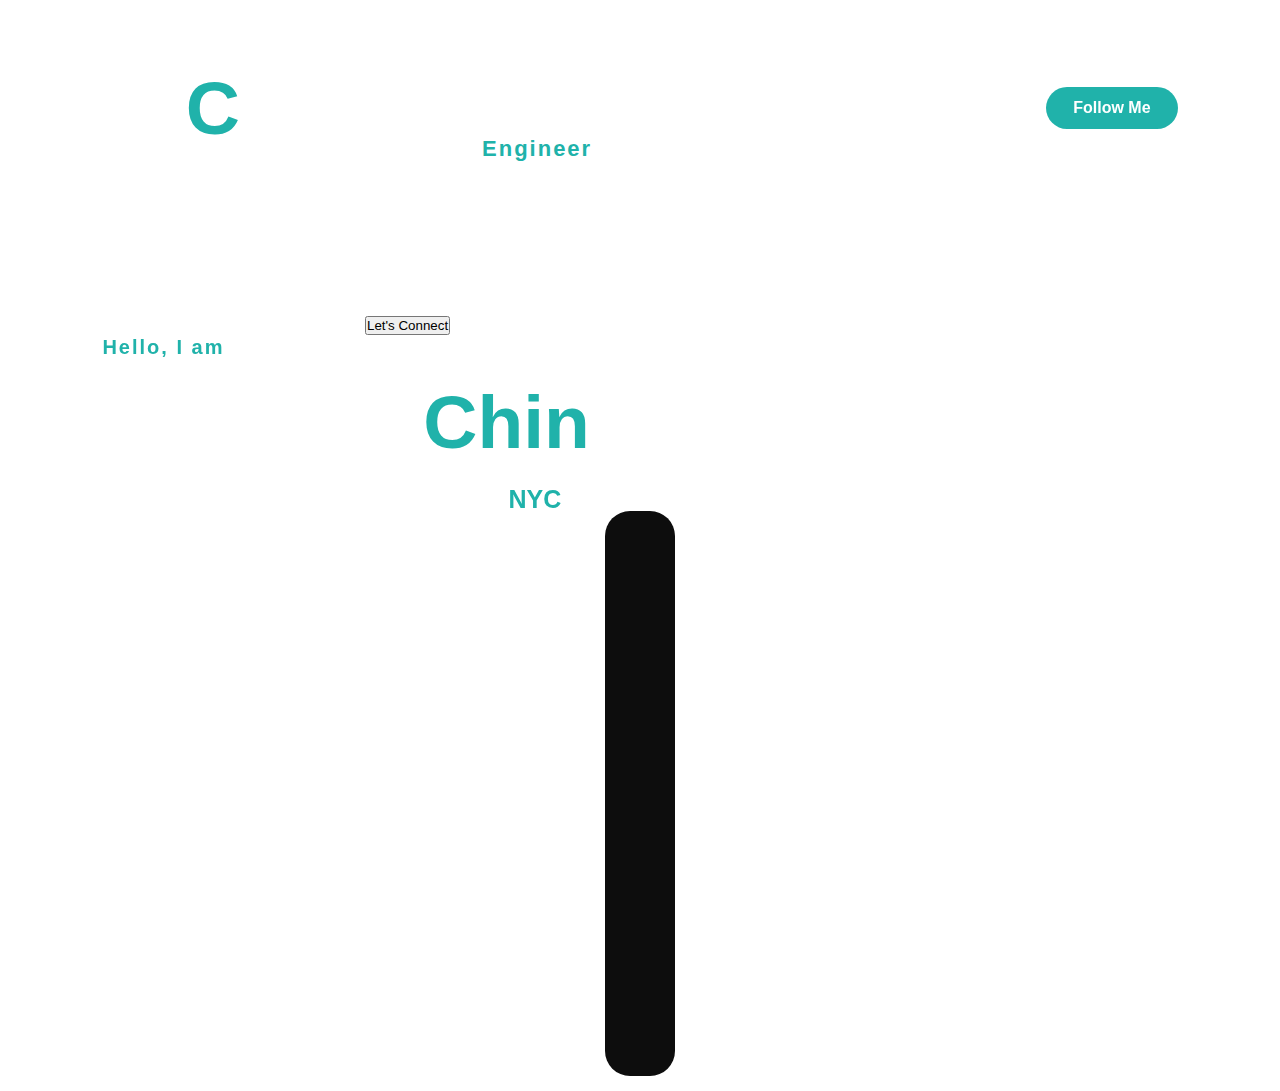
<file: WebsitePortfolio/Homepage.html>
<!DOCTYPE html>
<html lang="en">
<head>
    <meta charset="UTF-8">
    <meta http-equiv="X-UA-Compatible" content="IE=edge">
    <meta name="viewport" content="width=device-width, initial-scale=1.0">
    <title>Matthew's  Portfolio</title>
    <link rel="stylesheet" href="style.css" />
    <script
            src="https://code.jquery.com/jquery-3.3.1.min.js"
            integrity="sha256-FgpCb/KJQlLNfOu91ta32o/NMZxltwRo8QtmkMRdAu8="
            crossorigin="anonymous"
        ></script>
    <link rel="stylesheet" href="https://cdnjs.cloudflare.com/ajax/libs/font-awesome/6.2.0/css/all.min.css" integrity="sha512-xh6O/CkQoPOWDdYTDqeRdPCVd1SpvCA9XXcUnZS2FmJNp1coAFzvtCN9BmamE+4aHK8yyUHUSCcJHgXloTyT2A==" crossorigin="anonymous" referrerpolicy="no-referrer" />
    <script src="app.js" charset="utf-8"></script>
</head>
<body>
<!--First page-->

    <div class="first">
        <nav>
            <h1 class="head">M.<span>C</span></h1>
            <ul>
                <li><a href="file:///Users/matthewchin/Desktop/Project%201/Portfolio/WebsitePortfolio/Homepage.html">Home</a></li>
                <li><a href="#">Bio</a></li>
                <li><a href="#">Portfolio</a></li>
                <li><a href="#">Contact Me</a></li>

            </ul>
            <a href="#" class="btn">Follow Me</a>
        </nav>

        <div class="greeting">
            <h4>Hello, I am</h4>
            <h1>Matthew <span>Chin</span></h1>
            <h3>A Software Engineer based out of <span>NYC</span></h3>
        </div>
    </div>
    <!--Bio-->

    <section class="second">
        <div class="main">
            <div class="bio">
                <h2>About Me</h2>
                <h5>Software <span>Engineer</span></h5>
                <p>I am an aspiring Software engineer with a background in taxes and accounting. I am currently enrolled at General Assemblies SEI bootcamp program.</p>
                <button type="button">Let's Connect</button>
            </div>
        </div>





    </section>

    <div class="portfolio">
        <div class="title">
            <h2>My Portfolio</h2>
        </div>

        <div class="box">
            <div class="card">
                
            </div>

        </div>
    </div>
</body>
</html>

<!-- <div class ='container'>
    <div class="left">
        <p>hi</p>
    </div>
    <div class ="middle">
        <h1 class ="name">Matthew Chin</h1>
        <div class ="picture">
            <img class="me" src="https://i.imgur.com/6cCeqZf.jpg" alt="Matthew picture" width="200" height="200">
        </div>
        <div class ="greeting">
            <p>Hi, my name is Matthew Chin. I am a software engineer based in NYC.</p>
        </div>
        <div class ="links">
            <ul>
                <h3>Find me!</h3>
                <li>Facebook</li>
                <li>Linkedin</li>
                <li>Twitter</li>
            </ul>
        </div>
    </div>
    <div class ="right">
        <p>hi</p>
    </div>
</div>   -->
</file>
<file: WebsitePortfolio/style.css>
*{
    padding: 0;
    margin:0;
    font-family: 'Franklin Gothic Medium', 'Arial Narrow', Arial, sans-serif;
    box-sizing: border-box;

}

#first {
    height: 100vh;
    width: 100%;
    background-image: url(https://i.imgur.com/96jRz7q.png);
    background-size: cover;
    background-position: center;
}
#head{    
    color:white;
    font-size: 150px;
    letter-spacing: 1px;
    cursor: pointer;   
    margin: 20px 0px 20px;
    display: inline-flex;
}

#head {
    position: relative;
    font-weight: 900;
    font-size: 3.3em;
  }
  
#head .text-wrapper {
    position: relative;
    display: inline-block;
    padding-top: 0.2em;
    padding-right: 0.05em;
    padding-bottom: 0.1em;
    overflow: hidden;
  }
  
#head .letter {
    display: inline-block;
    line-height: 1em;
  }

nav{
    display: flex;
    align-items: center;
    justify-content: space-between;
    padding-top: 45px;
    padding-left: 8%;
    padding-right: 8%;
    overflow: hidden; 
    position: fixed;
    top: 0;
    width: 100%; 
}

.sticky {
    position: fixed;
    top: 0;
    width: 100%;
  }
  

  .sticky + .content {
    padding-top: 60px;
  }

span {
    color: lightseagreen;
}

nav ul li{
    list-style-type: none;
    display: inline-block;
    padding:  10px  25px;

}
nav ul li a{
    color: white;
    text-decoration: none;
    font-weight: bold;
    text-transform: capitalize;
}

nav ul li a:hover{
    color: lightseagreen;
    transition: .4s;

}

canvas {
    width: 25%;
    opacity: 50%;
    display: block;
    background-color: transparent;
}

@media screen and (max-width: 800px) {
    nav {
        float: left;
        width: 80%;
    }
}

/* @media screen and (max-width: 800px) {
    body {
        overflow-x: hidden;
    } */

.btn{
    background-color: lightseagreen;
    color: white;
    text-decoration: none;
    border: 2px solid transparent;
    font-weight: bold;
    padding: 10px 25px;
    border-radius: 30px;
    transition: transform .4s;
}

.btn:hover{
    transform: scale(1.2);
}

.greeting{
    position: absolute;
    top: 50%;
    left: 8%;
    transform: translateY(-50%);
}
h1{
    color: white;
    margin: 20px 0px 20px;
    font-size: 75px;
}
h3{
    color:white;
    font-size: 25px;
    margin-bottom: 50px;

}

h4{
    color: lightseagreen;
    letter-spacing: 2px;
    font-size: 20px;
}
/* Second page */
#second{
    width: 100%;
    padding: 100px 0px;
    background-image: url(https://i.imgur.com/wcxbqhl.png) ;
}

.bio {
    width: 550px;

}
.main {
    width: 1130px;
    max-width: 95%;
    margin: 0 auto;
    display: flex;
    align-items: center;
    justify-content: space-around;
    margin-top: 30px;
}
.bio h2{
    color: white;
    font-size: 75px;
    text-transform: capitalize;
    margin-bottom: 20px;
}

.bio h5{
    color: white;
    letter-spacing: 2px;
    font-size: 22px;
    margin-bottom: 25px;
    text-transform: capitalize;
}

.bio p {
    color:white;
    letter-spacing: 1px;
    line-height: 28px ;
    font-size: 18px;
    margin-bottom: 45px;

}
/* button{
    background-color: lightseagreen;
    color: white;
    text-decoration: none;
    border: 2px solid transparent;
    font-weight: bold;
    padding: 13px 30px;
    border-radius: 30px;
    transition: .5s;

} */
.btn{
    background-color: lightseagreen;
    color: white;
    text-decoration: none;
    border: 2px solid transparent;
    font-weight: bold;
    padding: 10px 25px;
    border-radius: 30px;
    transition: transform .4s;
}

.btn:hover{
    background-color: transparent;
    border: 2px solid lightseagreen;
    cursor: pointer;
    transform: scale(1.5);
    transition: transform .5s;
}

/* hi */
.container {
    display: flex;
    flex-direction: column;
    align-items: center;
    margin-top: 30px;
}
.container > img {
    width: 60%;
}
.container > h1 {
    font-family: "Montserrat", impact;
    font-weight: 800;
    font-size: 2.5em;
    margin-top: -1%;
    color: #4caaa8;
    text-shadow: 1px 1px #f2cd99;
    letter-spacing: 2px;
}
/* ======= CAROUSEL SECTION ======== */
.carousel-container {
    width: 100%;
    display: flex;
    justify-content: space-around;
}
.carousel-images {
    width: 80%;
    background: grey;
    padding: 10px;
    border-radius: 10px;
    box-sizing: border-box;
    box-shadow: 2px 2px grey;
    
}
.carousel-images img {
    width: 100%;
    border-radius: 10px;
    display: none;
}
.carousel-images img:first-of-type {
    display: block;
  }
  
.carousel-button {
    align-self: center;
    background: grey;
    color: red;
    padding: 10px;
    border-radius: 50%;
    text-align: center;
    box-shadow: 1px 1px darkgrey;
}
.carousel-button:hover {
    cursor: pointer;
    background: lightseagreen;
    box-shadow: 1px 1px #f2cd99;
    color: white;
}
/* Portfolio Page */
#portfolio{
    width: 100%;
    padding: 100px 0px;
    background-image: url(https://i.imgur.com/wcxbqhl.png) ;
    
}

.title h2{
    color: white;
    font-size: 75px;
    width: 1130px;
    margin: 30px auto;
    text-align: center;

}

.box {
    display: flex;
    justify-content: center ;
    align-items: center;
    min-height: 400px;
    margin-top: 30px;
}

.card {
    height: 565px;
    width: 535;
    padding: 20px 35px;
    background: black;
    opacity: 95%;
    border-radius: 25px ;
    margin: 15px;
    position: relative;
    overflow: hidden;
    text-align: center;
    margin-top: 30px;

}

.card i{
    font-size: 25px;
    display: block;
    text-align: center;
    margin: 25px 0px;
    color: lightseagreen;
    margin-top: 30px;
}


h5{
    color: white;
    font-size: 23px;
    margin-bottom: 15px;

}

.pra p{
    color: #4caaa8;
    font-size: 23px;
    line-height: 27px;
    margin-bottom: 25px;
}

.card .button{
    background-color: lightseagreen;
    color: white;
    text-decoration: none;
    border: 2px solid transparent;
    font-weight: bold;
    padding: 9px 22px;
    border-radius: 30px;
    transition: transform .4s;

}

.card .button:hover{
    background-color: transparent;
    border: 2px solid lightseagreen;
    cursor: pointer;
}

/* Poroect 1 modal */
#modal{
	background-color: rgba(0,0,0,0.4);
	position: fixed;
	top: 0;
	left: 0;
	height: 100%;
	width: 100%;
	z-index: 1;
	overflow: auto;
	display: none;

}

#modal-textbox{
	background-color: white;
	height: 650px;
	width: 950px;
	border-radius: 2px;
	margin: 150px auto;
	box-shadow: 0 2px 2px rgba(0, 0, 0, 0.2);
	padding: 2%;
	line-height: 120%;
	font-family: Arial, Helvetica, sans-serif;
}

#modal-footer{

	text-align: right;

}

#close {
    background-color: lightseagreen;
    color: white;
    text-decoration: none;
    border: 2px solid transparent;
    font-weight: bold;
    padding: 10px 25px;
    border-radius: 30px;
    transition: transform .4s;
}

#openModal {
    background-color: lightseagreen;
    color: white;
    text-decoration: none;
    border: 2px solid transparent;
    font-weight: bold;
    padding: 10px 25px;
    border-radius: 30px;
    transition: transform .4s;
}

#openModal:hover{
    transform: scale(1.2);
}

/* project modal */
#modal1{
	background-color: rgba(0,0,0,0.4);
	position: fixed;
	top: 0;
	left: 0;
	height: 100%;
	width: 100%;
	z-index: 1;
	overflow: auto;
	display: none;

}

#modal-textbox1{
	background-color: white;
	height: 650px;
	width: 950px;
	border-radius: 2px;
	margin: 150px auto;
	box-shadow: 0 2px 2px rgba(0, 0, 0, 0.2);
	padding: 2%;
	line-height: 120%;
	font-family: Arial, Helvetica, sans-serif;
}

#modal-footer1{

	text-align: right;

}

#close1 {
    background-color: lightseagreen;
    color: white;
    text-decoration: none;
    border: 2px solid transparent;
    font-weight: bold;
    padding: 10px 25px;
    border-radius: 30px;
    transition: transform .4s;
}

#openModal1 {
    background-color: lightseagreen;
    color: white;
    text-decoration: none;
    border: 2px solid transparent;
    font-weight: bold;
    padding: 10px 25px;
    border-radius: 30px;
    transition: transform .4s;
}

#openModal1:hover{
    transform: scale(1.2);
}

/* resume modal */

#modal2{
	background-color: rgba(0,0,0,0.4);
	position: fixed;
	top: 0;
	left: 0;
	height: 100%;
	width: 100%;
	z-index: 1;
	overflow: auto;
	display: none;

}

#modal-textbox2{
	background-color: white;
	height: 950px;
	width: 650px;
	border-radius: 2px;
	margin: 150px auto;
	box-shadow: 0 2px 2px rgba(0, 0, 0, 0.2);
	padding: 2%;
	line-height: 120%;
	font-family: Arial, Helvetica, sans-serif;
}

#modal-footer2{

	text-align: right;

}

#close2 {
    background-color: lightseagreen;
    color: white;
    text-decoration: none;
    border: 2px solid transparent;
    font-weight: bold;
    padding: 10px 25px;
    border-radius: 30px;
    transition: transform .4s;
}

#openModal2 {
    background-color: lightseagreen;
    color: white;
    text-decoration: none;
    border: 2px solid transparent;
    font-weight: bold;
    padding: 10px 25px;
    border-radius: 30px;
    transition: transform .4s;
}

#openModal2:hover{
    transform: scale(1.2);
}






/* Last Page */

#last {
    width: 100%;
    height: 600px;
    background-image:url(https://i.imgur.com/wcxbqhl.png) ;
    display: flex;
    align-items: center;
    flex-direction: column;
    justify-content: center;

}

#last p{
    color: white;
    font-size: 35px;
    font-weight: bold;

}

#last .button-two{
    background-color: lightseagreen;
    color: white;
    text-decoration: none;
    border: 2px solid transparent;
    font-weight: bold;
    padding: 10px 25px;
    border-radius: 30px;
    transition: transform .4s;
    margin-top: 20px;
}

#last .button-two:hover{
    background-color: transparent;
    border: 2px solid lightseagreen;
    cursor: pointer;
    transform: scale(1.5);
    transition: transform .5s;
}

footer {
    width: 100%;
    height: 400px;
    background-image:url(https://i.imgur.com/wcxbqhl.png) ;
    display: flex;
    align-items: center;
    flex-direction: column;
    justify-content: center;
}

footer p:nth-child(1){
    font-size: 30px;
    color: white;
    margin-bottom: 20px;
    font-weight: bold;
}

footer p:nth-child(2){
    color: white;
    font-size: 17px;
    width: 500px;
    text-align: center;
    line-height: 26px;
}

.social {
    display: flex;
}

.social a{
    width: 45px;
    height: 45px;
    display: flex;
    align-items: center;
    justify-content: center;
    background-color: lightseagreen;
    border-radius: 50%;
    margin: 22px 22px;
    color: white;
    text-decoration: none;
    font-size: 20px;

    
}

.social a:hover{
    background-color: transparent;
    border: 2px solid lightseagreen;
    cursor: pointer;
    transform: scale(1.5);
    transition: transform .5s;
}
</file>
